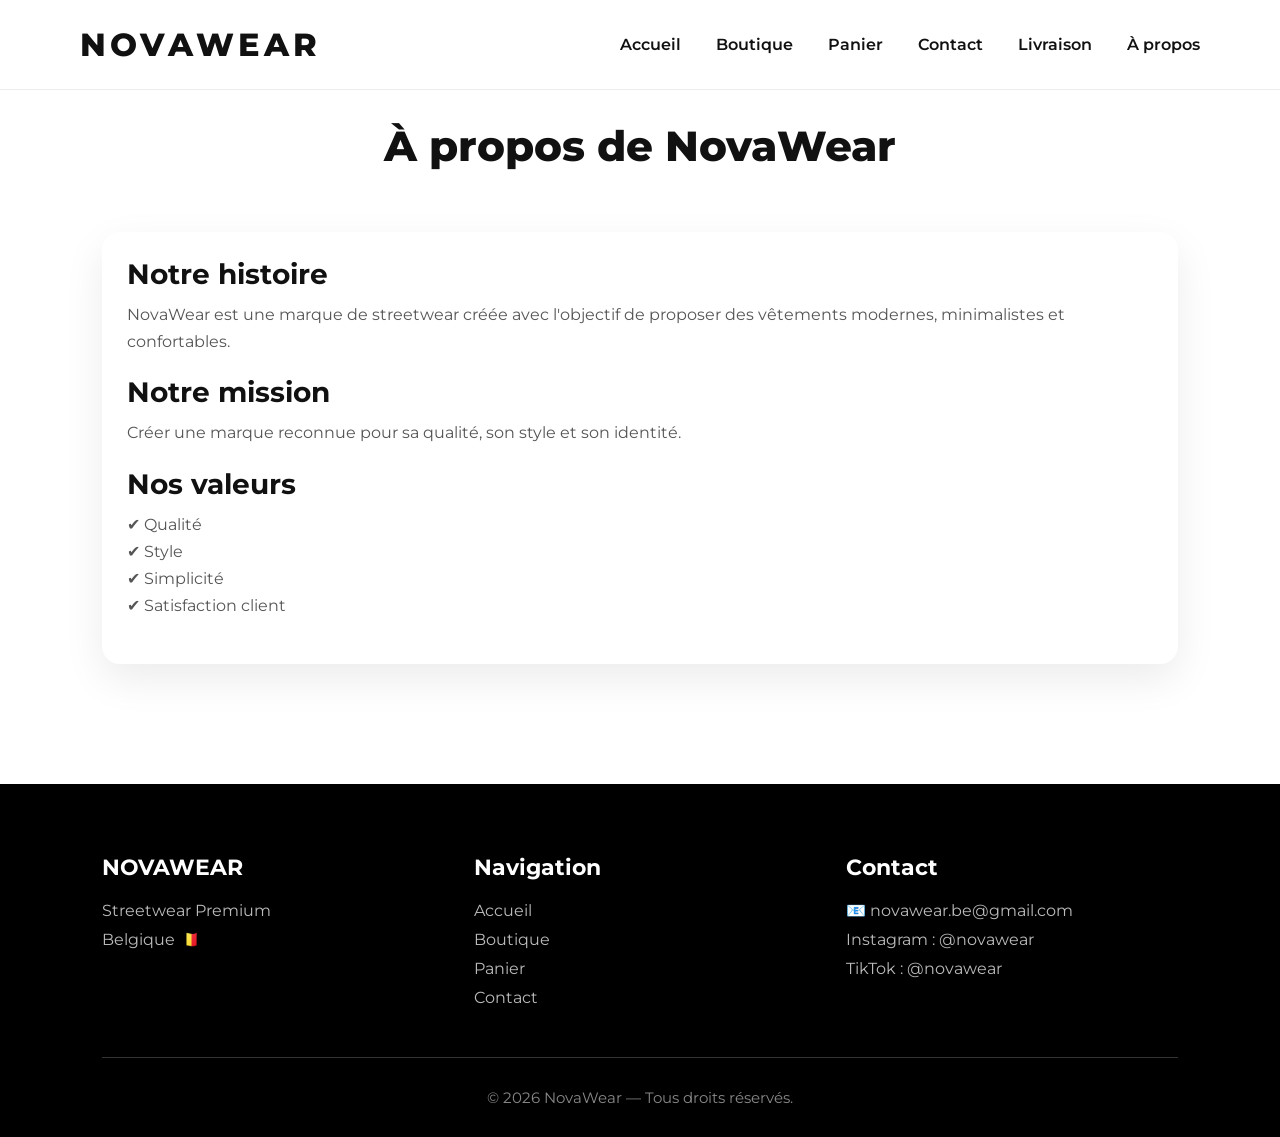
<file: apropos.html>
<!DOCTYPE html>
<html lang="fr">

<head>

<meta charset="UTF-8">
<meta name="viewport" content="width=device-width, initial-scale=1.0">

<title>À propos | NovaWear</title>

<link rel="stylesheet" href="style.css">

<link href="https://fonts.googleapis.com/css2?family=Montserrat:wght@300;400;500;600;700;800&display=swap" rel="stylesheet">

</head>

<body>

<header>

<div class="logo">NOVAWEAR</div>

<nav>

<a href="index.html">Accueil</a>
<a href="boutique.html">Boutique</a>
<a href="panier.html">Panier</a>
<a href="contact.html">Contact</a>
<a href="livraison.html">Livraison</a>
<a href="apropos.html">À propos</a>

</nav>

</header>

<section class="collection">

<h2>À propos de NovaWear</h2>

<div class="card">

<div class="card-content">

<h3>Notre histoire</h3>

<p>
NovaWear est une marque de streetwear créée avec l'objectif de proposer des vêtements modernes, minimalistes et confortables.
</p>

<h3>Notre mission</h3>

<p>
Créer une marque reconnue pour sa qualité, son style et son identité.
</p>

<h3>Nos valeurs</h3>

<p>
✔ Qualité<br>
✔ Style<br>
✔ Simplicité<br>
✔ Satisfaction client
</p>

</div>

</div>
</section>

<footer>

<div class="footer-container">

<div>

<h3>NOVAWEAR</h3>

<p>Streetwear Premium</p>

<p>Belgique 🇧🇪</p>

</div>

<div>

<h3>Navigation</h3>

<p><a href="index.html">Accueil</a></p>
<p><a href="boutique.html">Boutique</a></p>
<p><a href="panier.html">Panier</a></p>
<p><a href="contact.html">Contact</a></p>

</div>

<div>

<h3>Contact</h3>

<p>📧 novawear.be@gmail.com</p>

<p>Instagram : @novawear</p>

<p>TikTok : @novawear</p>

</div>

</div>

<hr>

<p class="copyright">

© 2026 NovaWear — Tous droits réservés.

</p>

</footer>

<script src="script.js"></script>

</body>

</html>
</file>
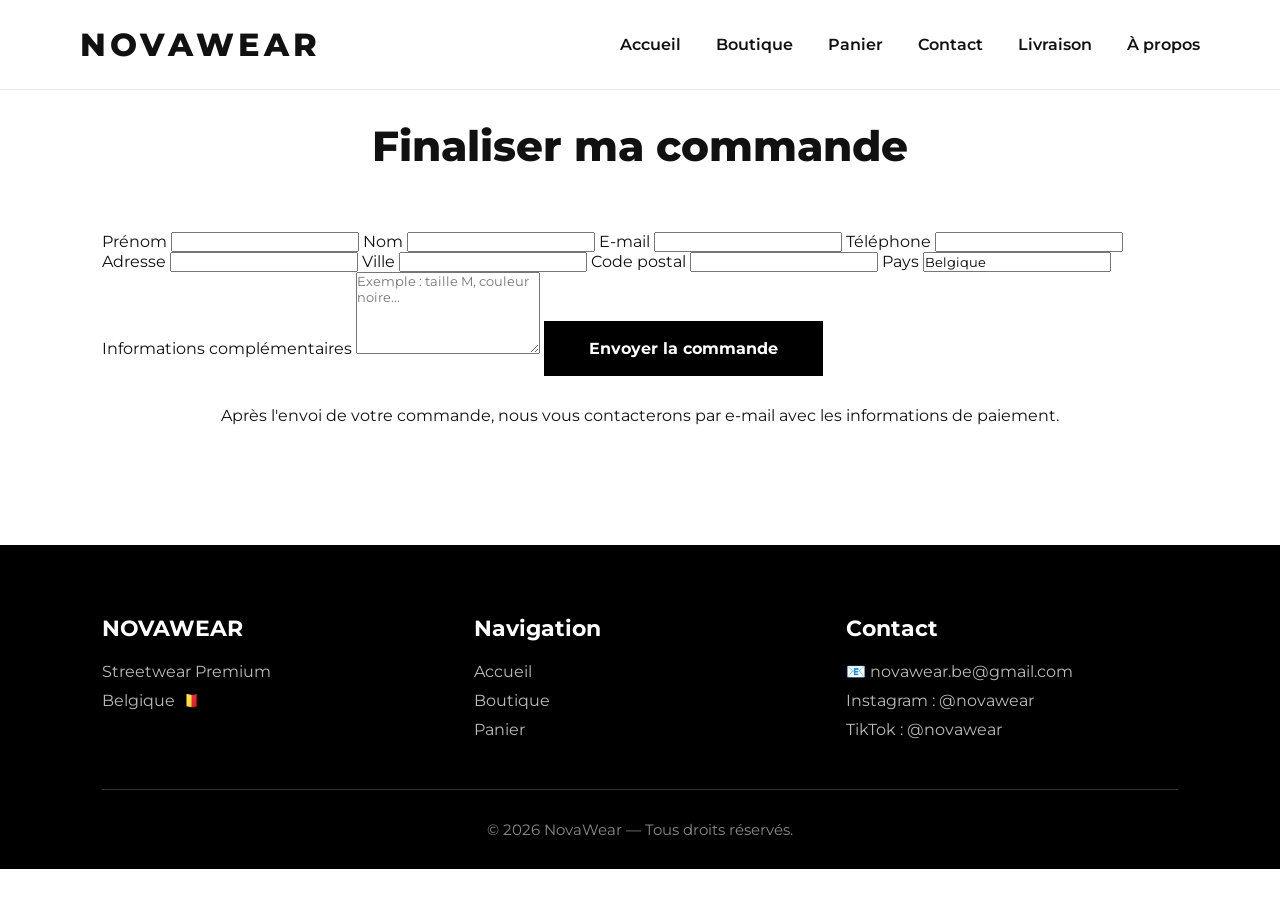
<file: commande.html>
<!DOCTYPE html>
<html lang="fr">

<head>

<meta charset="UTF-8">

<meta name="viewport" content="width=device-width, initial-scale=1.0">

<title>Commande | NovaWear</title>

<link rel="stylesheet" href="style.css">

<link href="https://fonts.googleapis.com/css2?family=Montserrat:wght@300;400;500;600;700;800&display=swap" rel="stylesheet">

</head>

<body>

<header>

<div class="logo">
NOVAWEAR
</div>

<nav>

<a href="index.html">Accueil</a>

<a href="boutique.html">Boutique</a>

<a href="panier.html">Panier</a>

<a href="contact.html">Contact</a>

<a href="livraison.html">Livraison</a>

<a href="apropos.html">À propos</a>

</nav>

</header>

<section class="collection">

<h2>Finaliser ma commande</h2>

<form class="commande-form">
  <label for="prenom">Prénom</label>
<input type="text" id="prenom" name="prenom" required>

<label for="nom">Nom</label>
<input type="text" id="nom" name="nom" required>

<label for="email">E-mail</label>
<input type="email" id="email" name="email" required>

<label for="telephone">Téléphone</label>
<input type="tel" id="telephone" name="telephone" required>

<label for="adresse">Adresse</label>
<input type="text" id="adresse" name="adresse" required>

<label for="ville">Ville</label>
<input type="text" id="ville" name="ville" required>

<label for="codepostal">Code postal</label>
<input type="text" id="codepostal" name="codepostal" required>

<label for="pays">Pays</label>
<input type="text" id="pays" name="pays" value="Belgique" required>
<label for="message">Informations complémentaires</label>

<textarea id="message" name="message" rows="5" placeholder="Exemple : taille M, couleur noire..."></textarea>

<button type="submit" class="btn-black">

Envoyer la commande

</button>

</form>

<p style="text-align:center;margin-top:30px;">

Après l'envoi de votre commande, nous vous contacterons par e-mail avec les informations de paiement.

</p>

</section>

<footer>

<div class="footer-container">

<div>

<h3>NOVAWEAR</h3>

<p>Streetwear Premium</p>

<p>Belgique 🇧🇪</p>

</div>

<div>

<h3>Navigation</h3>

<p><a href="index.html">Accueil</a></p>
<p><a href="boutique.html">Boutique</a></p>
<p><a href="panier.html">Panier</a></p>

</div>

<div>

<h3>Contact</h3>

<p>📧 novawear.be@gmail.com</p>

<p>Instagram : @novawear</p>

<p>TikTok : @novawear</p>

</div>

</div>

<hr>

<p class="copyright">

© 2026 NovaWear — Tous droits réservés.

</p>

</footer>

<script src="script.js"></script>

</body>

</html>
</file>
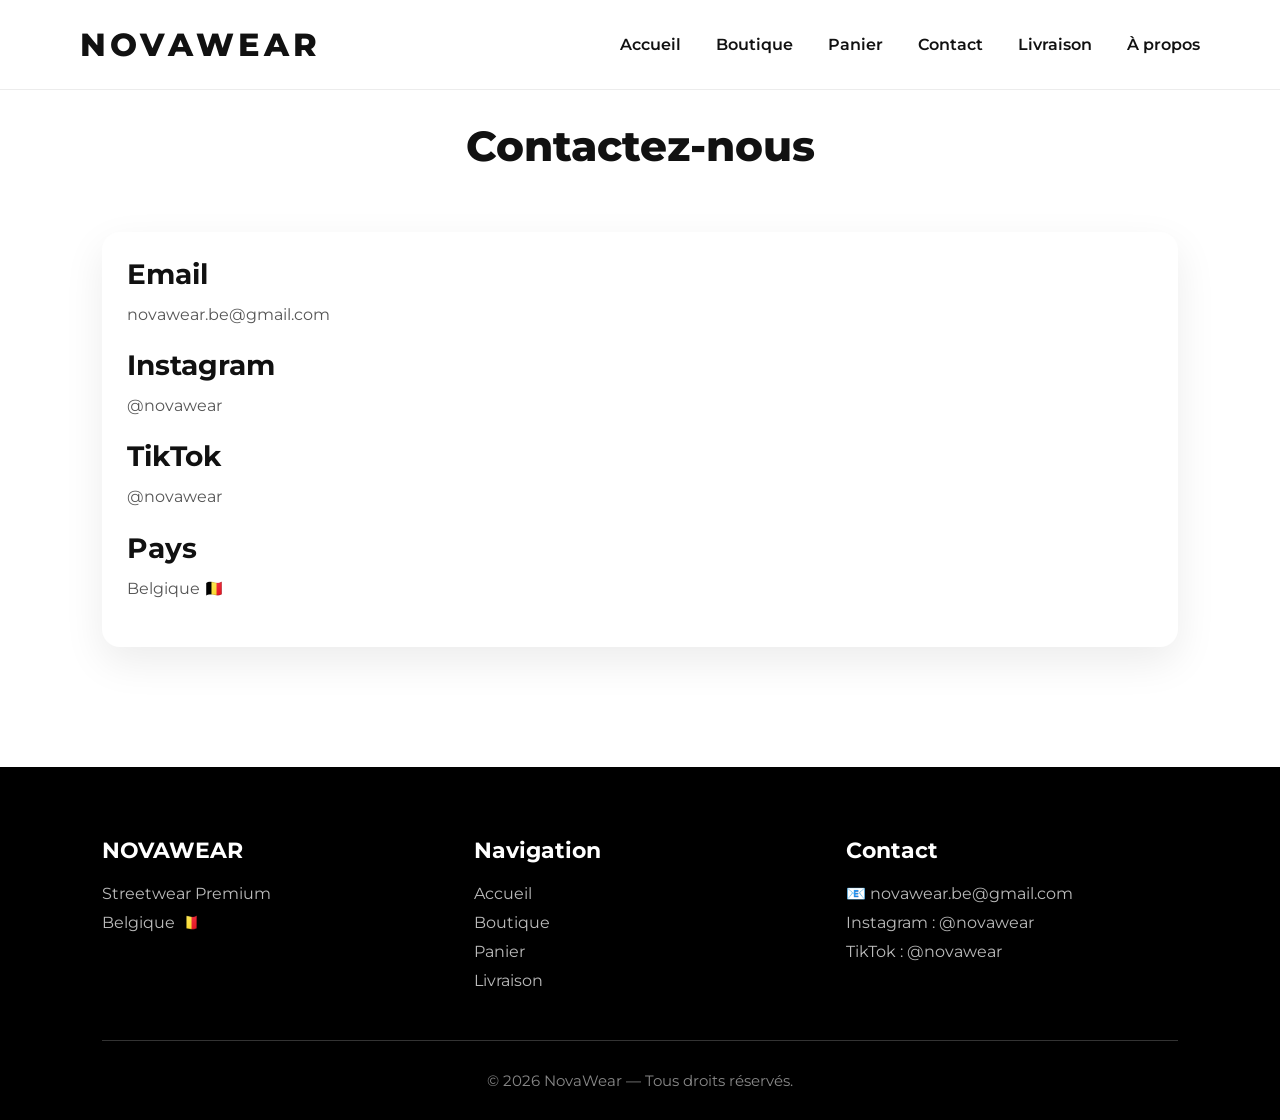
<file: contact.html>
<!DOCTYPE html>
<html lang="fr">

<head>
<meta charset="UTF-8">
<meta name="viewport" content="width=device-width, initial-scale=1.0">

<title>Contact | NovaWear</title>

<link rel="stylesheet" href="style.css">

<link href="https://fonts.googleapis.com/css2?family=Montserrat:wght@300;400;500;600;700;800&display=swap" rel="stylesheet">
</head>

<body>

<header>

<div class="logo">NOVAWEAR</div>

<nav>

<a href="index.html">Accueil</a>
<a href="boutique.html">Boutique</a>
<a href="panier.html">Panier</a>
<a href="contact.html">Contact</a>
<a href="livraison.html">Livraison</a>
<a href="apropos.html">À propos</a>

</nav>

</header>

<section class="collection">

<h2>Contactez-nous</h2>

<div class="card">

<div class="card-content">

<h3>Email</h3>

<p>novawear.be@gmail.com</p>

<h3>Instagram</h3>

<p>@novawear</p>

<h3>TikTok</h3>

<p>@novawear</p>

<h3>Pays</h3>

<p>Belgique 🇧🇪</p>

</div>

</div>
</section>

<footer>

<div class="footer-container">

<div>

<h3>NOVAWEAR</h3>

<p>Streetwear Premium</p>

<p>Belgique 🇧🇪</p>

</div>

<div>

<h3>Navigation</h3>

<p><a href="index.html">Accueil</a></p>
<p><a href="boutique.html">Boutique</a></p>
<p><a href="panier.html">Panier</a></p>
<p><a href="livraison.html">Livraison</a></p>

</div>

<div>

<h3>Contact</h3>

<p>📧 novawear.be@gmail.com</p>

<p>Instagram : @novawear</p>

<p>TikTok : @novawear</p>

</div>

</div>

<hr>

<p class="copyright">
© 2026 NovaWear — Tous droits réservés.
</p>

</footer>

<script src="script.js"></script>

</body>

</html>
</file>
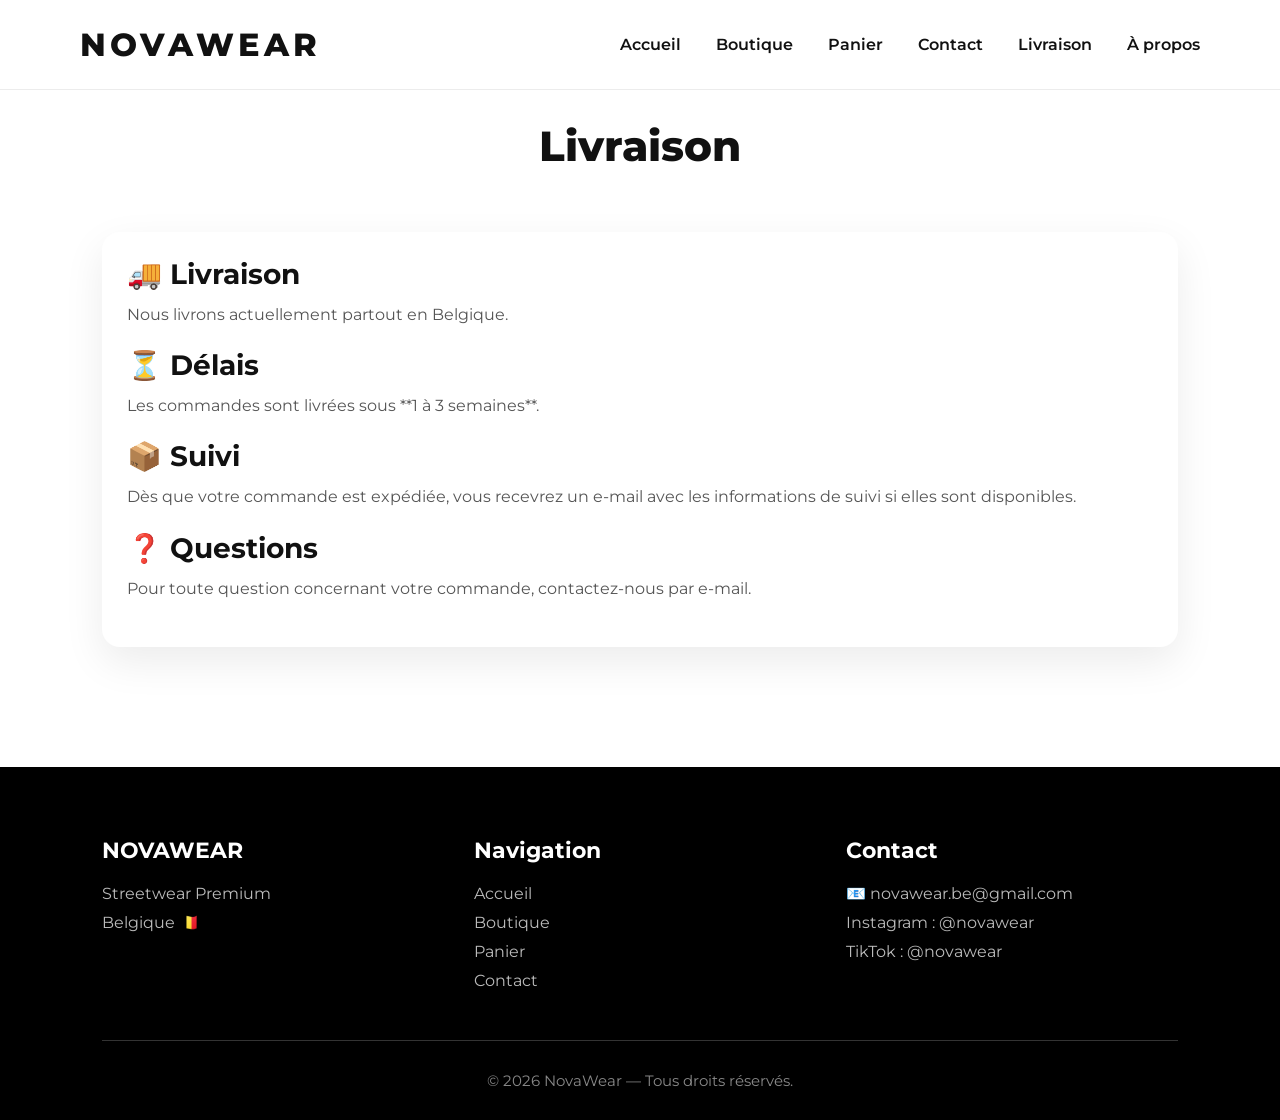
<file: livraison.html>
<!DOCTYPE html>
<html lang="fr">

<head>

<meta charset="UTF-8">

<meta name="viewport" content="width=device-width, initial-scale=1.0">

<title>Livraison | NovaWear</title>

<link rel="stylesheet" href="style.css">

<link href="https://fonts.googleapis.com/css2?family=Montserrat:wght@300;400;500;600;700;800&display=swap" rel="stylesheet">

</head>

<body>

<header>

<div class="logo">NOVAWEAR</div>

<nav>

<a href="index.html">Accueil</a>

<a href="boutique.html">Boutique</a>

<a href="panier.html">Panier</a>

<a href="contact.html">Contact</a>

<a href="livraison.html">Livraison</a>

<a href="apropos.html">À propos</a>

</nav>

</header>

<section class="collection">

<h2>Livraison</h2>

<div class="card">

<div class="card-content">

<h3>🚚 Livraison</h3>

<p>
Nous livrons actuellement partout en Belgique.
</p>

<h3>⏳ Délais</h3>

<p>
Les commandes sont livrées sous **1 à 3 semaines**.
</p>

<h3>📦 Suivi</h3>

<p>
Dès que votre commande est expédiée, vous recevrez un e-mail avec les informations de suivi si elles sont disponibles.
</p>

<h3>❓ Questions</h3>

<p>
Pour toute question concernant votre commande, contactez-nous par e-mail.
</p>

</div>

</div>
</section>

<footer>

<div class="footer-container">

<div>

<h3>NOVAWEAR</h3>

<p>Streetwear Premium</p>

<p>Belgique 🇧🇪</p>

</div>

<div>

<h3>Navigation</h3>

<p><a href="index.html">Accueil</a></p>
<p><a href="boutique.html">Boutique</a></p>
<p><a href="panier.html">Panier</a></p>
<p><a href="contact.html">Contact</a></p>

</div>

<div>

<h3>Contact</h3>

<p>📧 novawear.be@gmail.com</p>

<p>Instagram : @novawear</p>

<p>TikTok : @novawear</p>

</div>

</div>

<hr>

<p class="copyright">
© 2026 NovaWear — Tous droits réservés.
</p>

</footer>

<script src="script.js"></script>

</body>

</html>
</file>
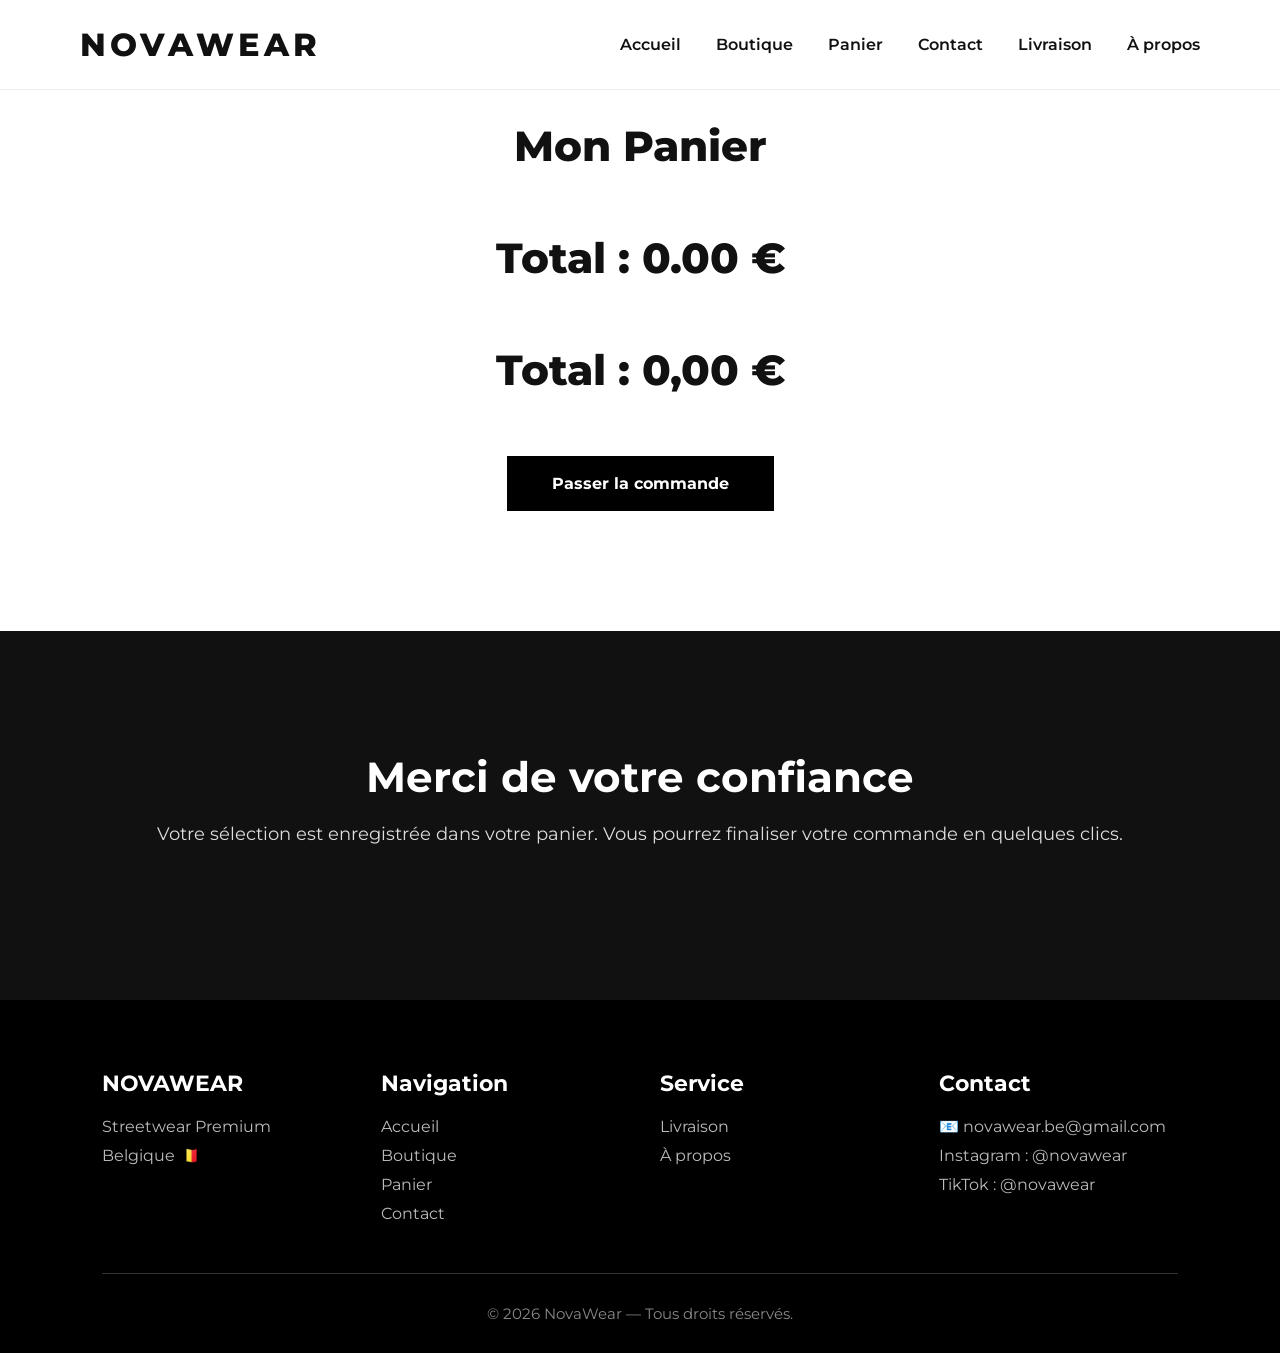
<file: panier.html>
<!DOCTYPE html>
<html lang="fr">

<head>

<meta charset="UTF-8">

<meta name="viewport" content="width=device-width, initial-scale=1.0">

<title>Panier | NovaWear</title>

<link rel="stylesheet" href="style.css">

<link href="https://fonts.googleapis.com/css2?family=Montserrat:wght@300;400;500;600;700;800&display=swap" rel="stylesheet">

</head>

<body>

<header>

<div class="logo">

NOVAWEAR

</div>

<nav>

<a href="index.html">Accueil</a>

<a href="boutique.html">Boutique</a>

<a href="panier.html">Panier</a>

<a href="contact.html">Contact</a>

<a href="livraison.html">Livraison</a>

<a href="apropos.html">À propos</a>

</nav>

</header>

<section class="collection">

<h2>Mon Panier</h2>

<div id="panier" class="cards">

</div>

<h2 id="total">

Total : 0,00 €

</h2>
<h2 id="total">

Total : 0,00 €

</h2>
<div style="text-align:center;margin-top:40px;">

<a href="commande.html">

<button class="btn-black">

Passer la commande

</button>

</a>

</div>

</section>

<section class="newsletter">

<h2>Merci de votre confiance</h2>

<p>

Votre sélection est enregistrée dans votre panier.

Vous pourrez finaliser votre commande en quelques clics.

</p>

</section>
<footer>

<div class="footer-container">

<div>
<h3>NOVAWEAR</h3>
<p>Streetwear Premium</p>
<p>Belgique 🇧🇪</p>
</div>

<div>
<h3>Navigation</h3>

<p><a href="index.html">Accueil</a></p>
<p><a href="boutique.html">Boutique</a></p>
<p><a href="panier.html">Panier</a></p>
<p><a href="contact.html">Contact</a></p>

</div>

<div>

<h3>Service</h3>

<p><a href="livraison.html">Livraison</a></p>
<p><a href="apropos.html">À propos</a></p>

</div>

<div>

<h3>Contact</h3>

<p>📧 novawear.be@gmail.com</p>

<p>Instagram : @novawear</p>

<p>TikTok : @novawear</p>

</div>

</div>

<hr>

<p class="copyright">
© 2026 NovaWear — Tous droits réservés.
</p>

</footer>

<script src="script.js"></script>

</body>

</html>
</file>
<file: style.css>
*{
margin:0;
padding:0;
box-sizing:border-box;
font-family:'Montserrat',sans-serif;
scroll-behavior:smooth;
}

body{
background:#ffffff;
color:#111111;
overflow-x:hidden;
}

a{
text-decoration:none;
color:inherit;
}

img{
max-width:100%;
display:block;
}

header{
position:fixed;
top:0;
left:0;
width:100%;
padding:25px 80px;
display:flex;
justify-content:space-between;
align-items:center;
background:rgba(255,255,255,.95);
backdrop-filter:blur(12px);
z-index:1000;
border-bottom:1px solid #ececec;
}

.logo{
font-size:32px;
font-weight:800;
letter-spacing:4px;
cursor:pointer;
}

nav{
display:flex;
gap:35px;
}

nav a{
font-weight:600;
transition:.3s;
}

nav a:hover{
color:#666;
}

.hero{
height:100vh;
display:flex;
align-items:center;
padding:0 8%;
background:linear-gradient(rgba(0,0,0,.35),rgba(0,0,0,.35)),
url("https://images.unsplash.com/photo-1523381210434-271e8be1f52b?auto=format&fit=crop&w=1800&q=80");
background-size:cover;
background-position:center;
color:white;
}

.hero-content{
max-width:650px;
}

.small-title{
letter-spacing:4px;
font-size:14px;
margin-bottom:20px;
}

.hero h1{
font-size:80px;
line-height:1;
margin-bottom:25px;
}

.hero p{
font-size:20px;
line-height:1.8;
margin-bottom:35px;
max-width:550px;
}

.hero-buttons{
display:flex;
gap:20px;
}

.btn-black{
background:black;
color:white;
padding:18px 45px;
border:none;
cursor:pointer;
font-size:16px;
font-weight:700;
transition:.3s;
}

.btn-white{
background:white;
color:black;
padding:18px 45px;
border:none;
cursor:pointer;
font-size:16px;
font-weight:700;
transition:.3s;
}

.btn-black:hover,
.btn-white:hover{
transform:translateY(-3px);
}
.collection{
padding:120px 8%;
background:#fff;
}

.collection h2{
font-size:42px;
text-align:center;
margin-bottom:60px;
font-weight:800;
}

.cards{
display:grid;
grid-template-columns:repeat(auto-fit,minmax(300px,1fr));
gap:35px;
}

.card{
background:#fff;
border-radius:18px;
overflow:hidden;
box-shadow:0 15px 40px rgba(0,0,0,.08);
transition:.35s;
}

.card:hover{
transform:translateY(-10px);
box-shadow:0 25px 60px rgba(0,0,0,.15);
}

.card img{
width:100%;
height:380px;
object-fit:cover;
}

.card-content{
padding:25px;
}

.card h3{
font-size:28px;
margin-bottom:10px;
}

.price{
font-size:24px;
font-weight:700;
margin-bottom:15px;
}

.card p{
line-height:1.7;
margin-bottom:20px;
color:#555;
}

.card button{
width:100%;
padding:16px;
background:#111;
color:white;
border:none;
cursor:pointer;
font-size:16px;
font-weight:700;
transition:.3s;
}

.card button:hover{
background:#333;
}

.about-home{
padding:120px 8%;
background:#f8f8f8;
display:flex;
justify-content:center;
}

.about-text{
max-width:800px;
text-align:center;
}

.about-text h2{
font-size:42px;
margin-bottom:25px;
}

.about-text p{
font-size:19px;
line-height:1.9;
margin-bottom:30px;
color:#555;
}

.about-text ul{
list-style:none;
margin-bottom:35px;
}

.about-text li{
font-size:18px;
margin:15px 0;
}
.newsletter{
padding:120px 8%;
background:#111;
color:white;
text-align:center;
}

.newsletter h2{
font-size:42px;
margin-bottom:20px;
}

.newsletter p{
font-size:18px;
margin-bottom:35px;
color:#ddd;
}

.newsletter form{
display:flex;
justify-content:center;
flex-wrap:wrap;
gap:15px;
}

.newsletter input{
width:350px;
max-width:100%;
padding:18px;
border:none;
outline:none;
font-size:16px;
border-radius:8px;
}

.newsletter button{
padding:18px 35px;
border:none;
background:white;
color:black;
font-weight:700;
cursor:pointer;
border-radius:8px;
transition:.3s;
}

.newsletter button:hover{
transform:scale(1.05);
}

footer{
background:#000;
color:white;
padding:70px 8% 30px;
}

.footer-container{
display:grid;
grid-template-columns:repeat(auto-fit,minmax(220px,1fr));
gap:40px;
margin-bottom:40px;
}

.footer-container h3{
margin-bottom:20px;
font-size:22px;
}

.footer-container p{
margin:10px 0;
color:#bbb;
}

.footer-container a{
color:#bbb;
transition:.3s;
}

.footer-container a:hover{
color:white;
}

hr{
border:none;
height:1px;
background:#333;
margin:30px 0;
}

.copyright{
text-align:center;
color:#888;
font-size:15px;
}
/* ========================= */
/* RESPONSIVE */
/* ========================= */

@media (max-width:1024px){

header{
padding:20px 40px;
}

.hero h1{
font-size:60px;
}

.collection,
.about-home,
.newsletter{
padding:90px 40px;
}

}

@media (max-width:768px){

header{
flex-direction:column;
padding:20px;
}

nav{
flex-wrap:wrap;
justify-content:center;
gap:18px;
margin-top:15px;
}

.hero{
height:auto;
padding:150px 25px 80px;
text-align:center;
justify-content:center;
}

.hero-content{
max-width:100%;
}

.hero h1{
font-size:48px;
}

.hero p{
font-size:18px;
}

.hero-buttons{
flex-direction:column;
align-items:center;
}

.btn-black,
.btn-white{
width:220px;
}

.collection h2,
.about-text h2,
.newsletter h2{
font-size:34px;
}

.card img{
height:300px;
}

.newsletter form{
flex-direction:column;
align-items:center;
}

.newsletter input,
.newsletter button{
width:100%;
max-width:400px;
}

.footer-container{
text-align:center;
}

}

@media (max-width:480px){

.logo{
font-size:24px;
}

.hero h1{
font-size:38px;
}

.hero p{
font-size:16px;
}

.collection,
.about-home,
.newsletter,
footer{
padding:70px 20px;
}

.card h3{
font-size:22px;
}

.price{
font-size:20px;
}

}
</file>
